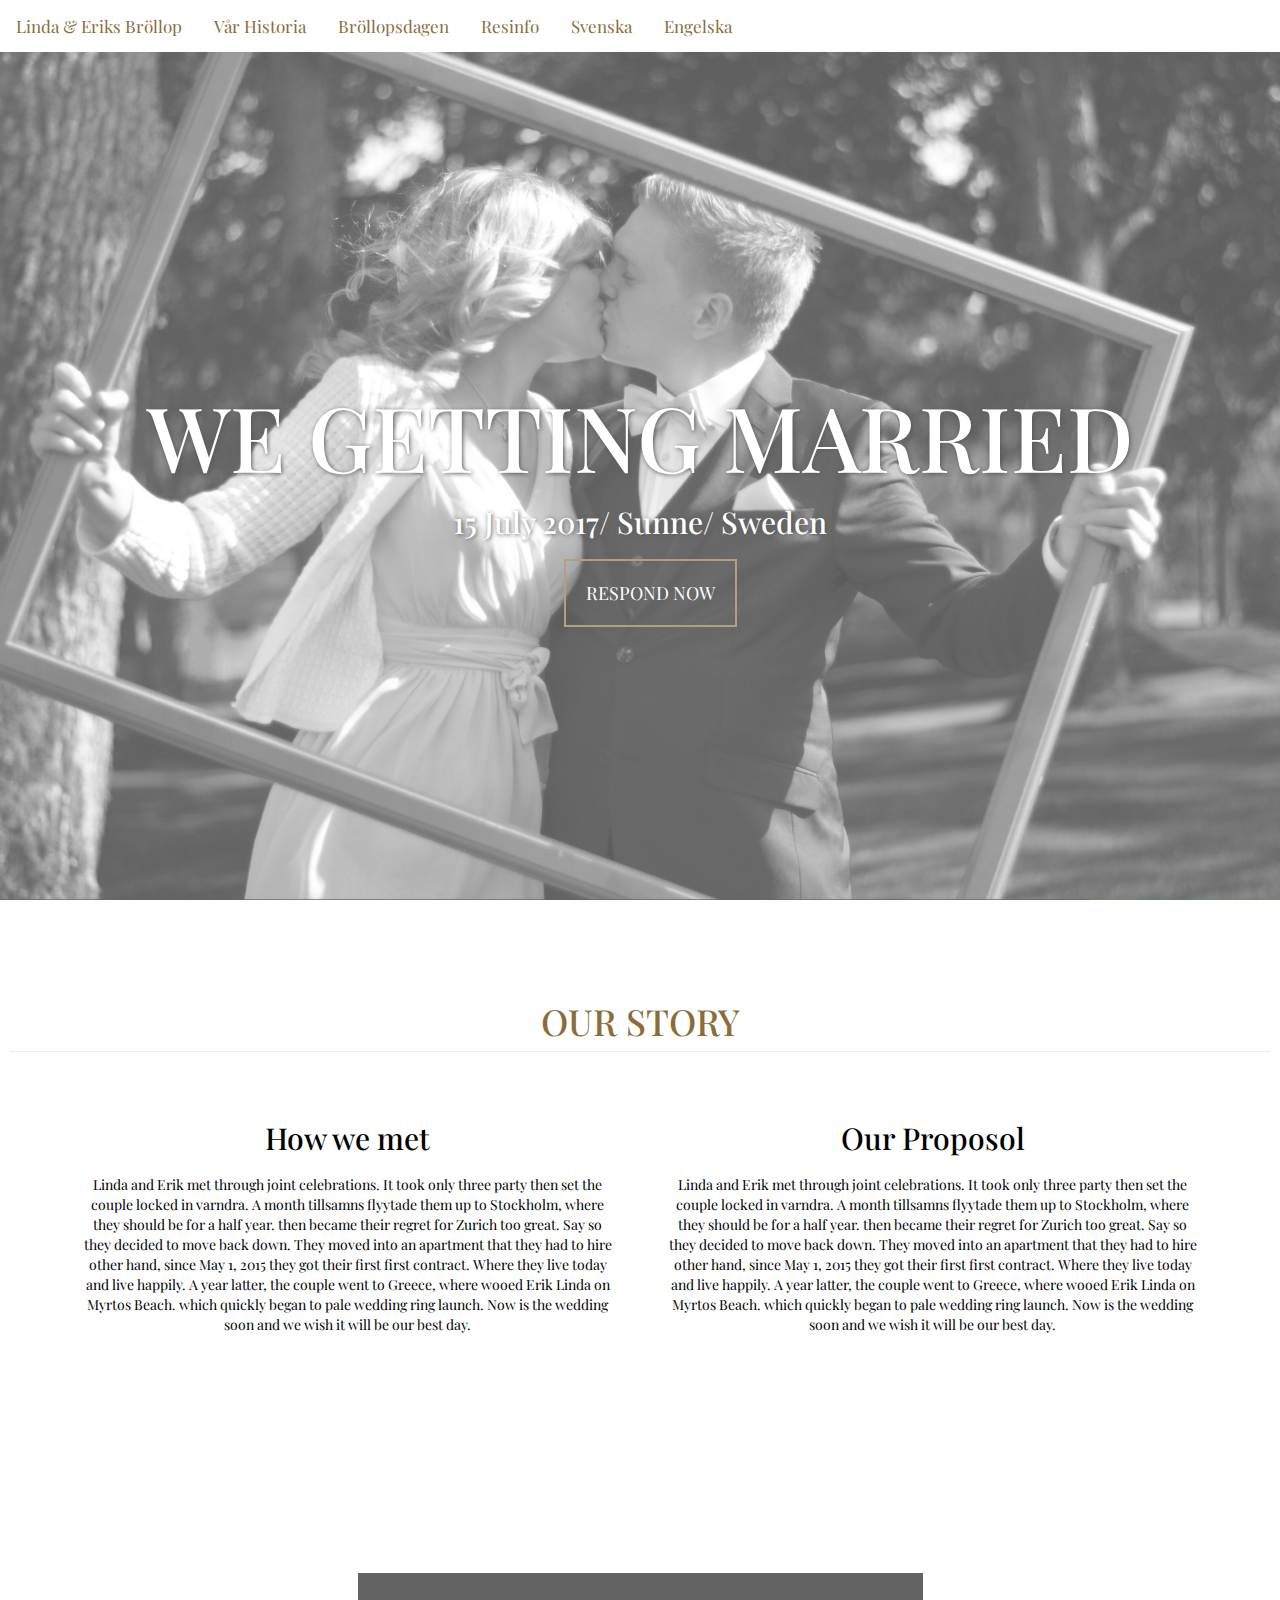
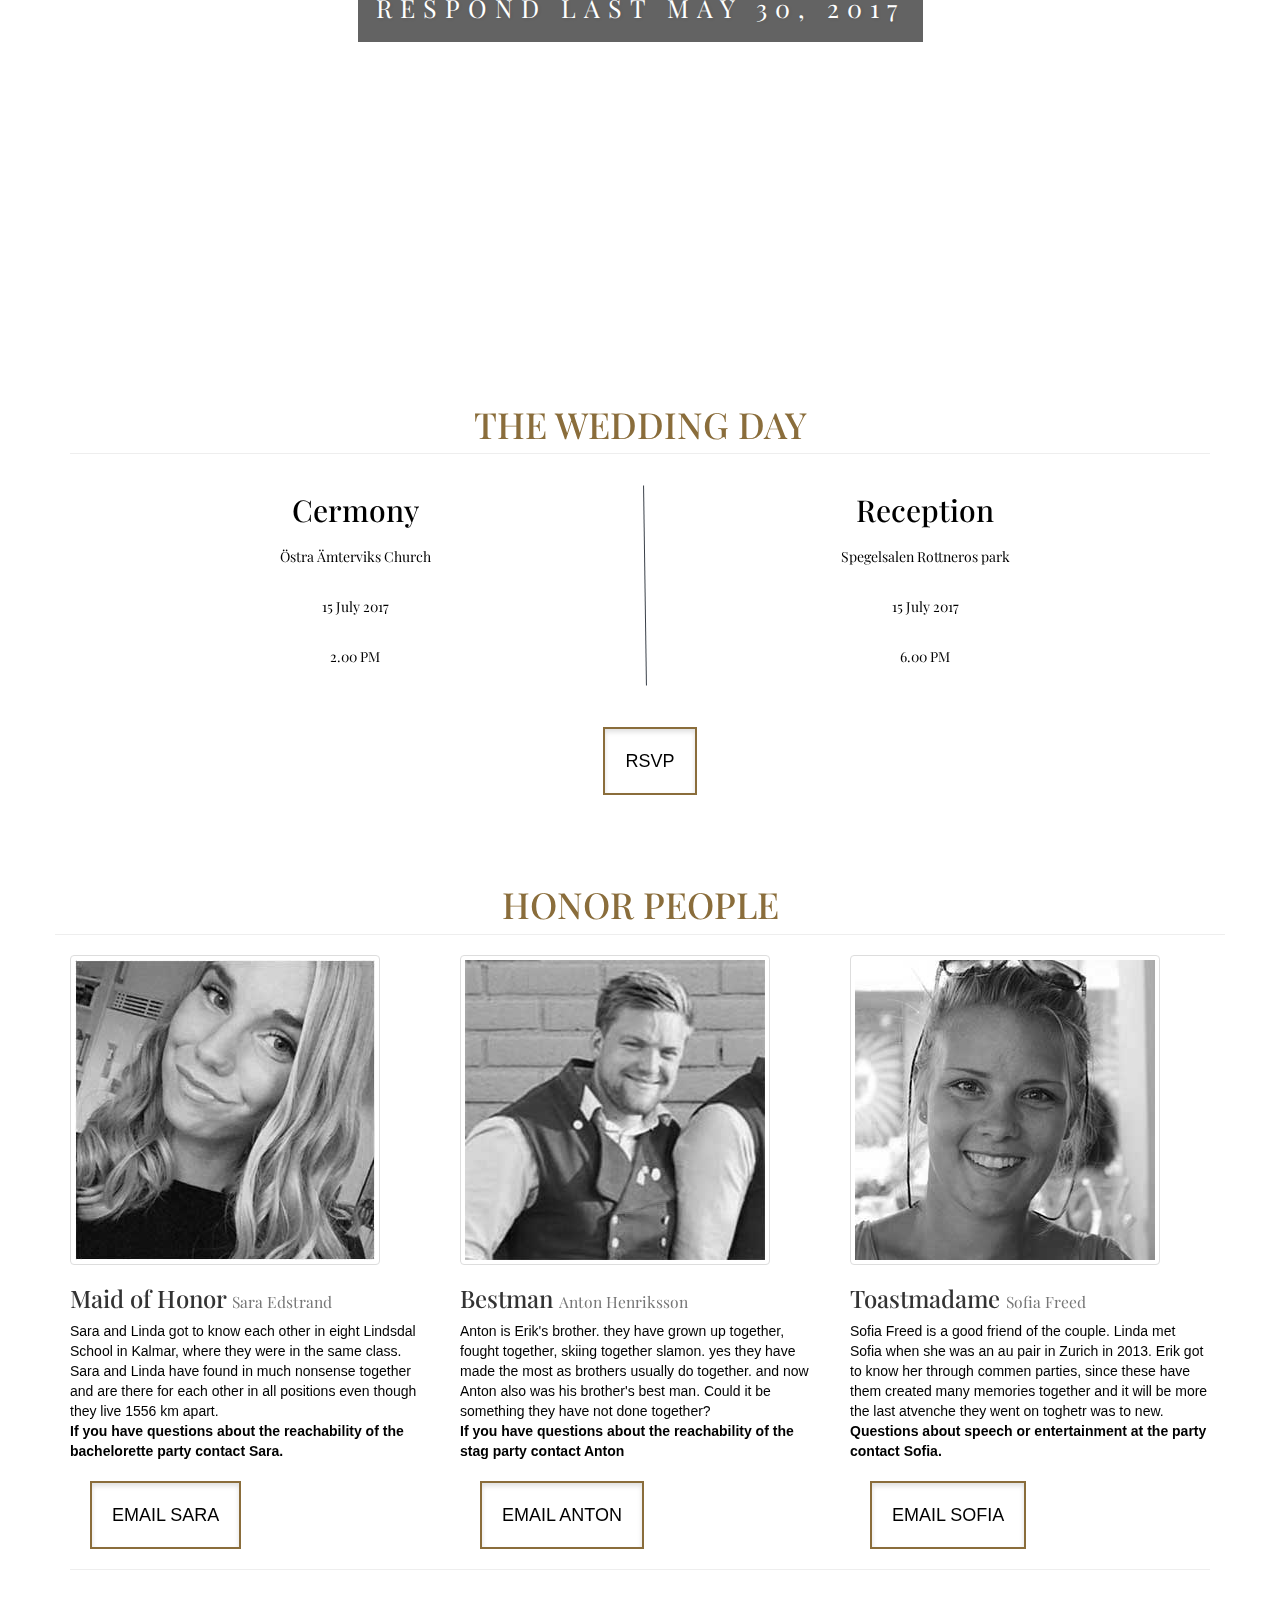
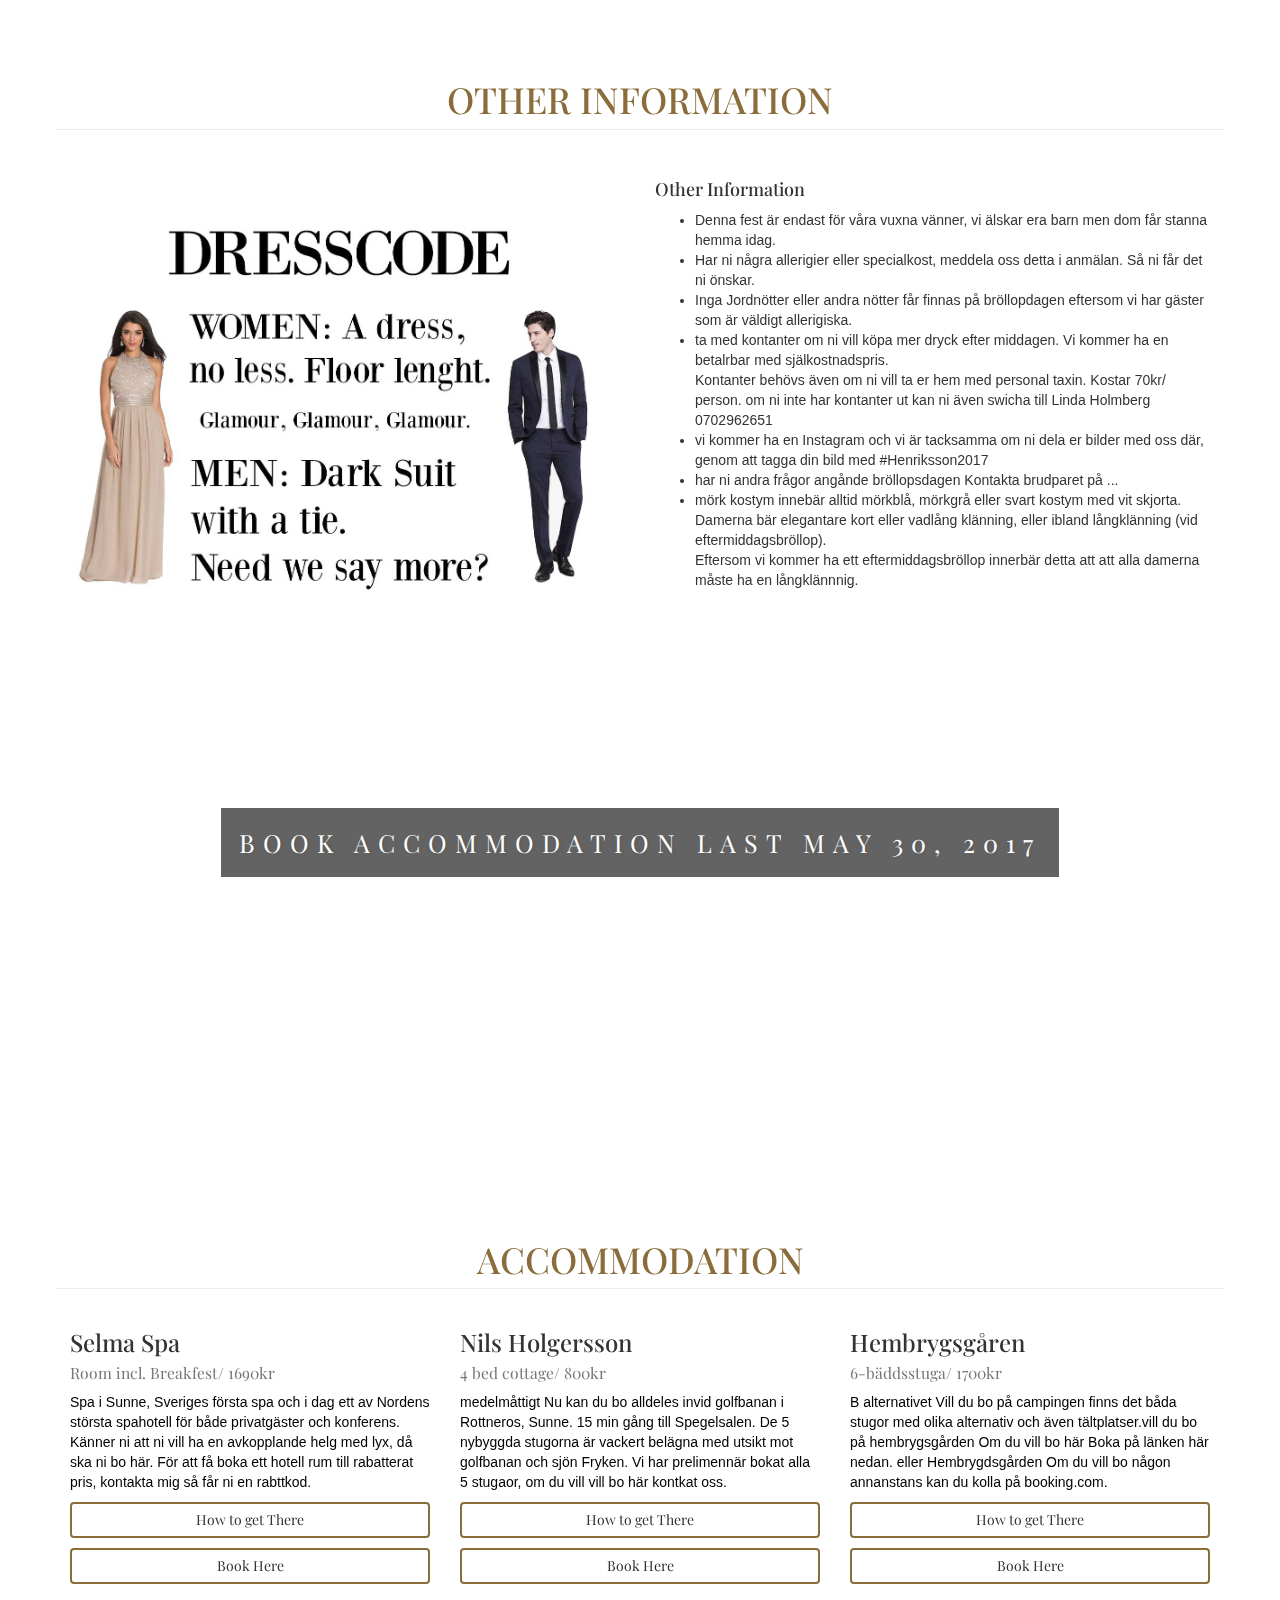
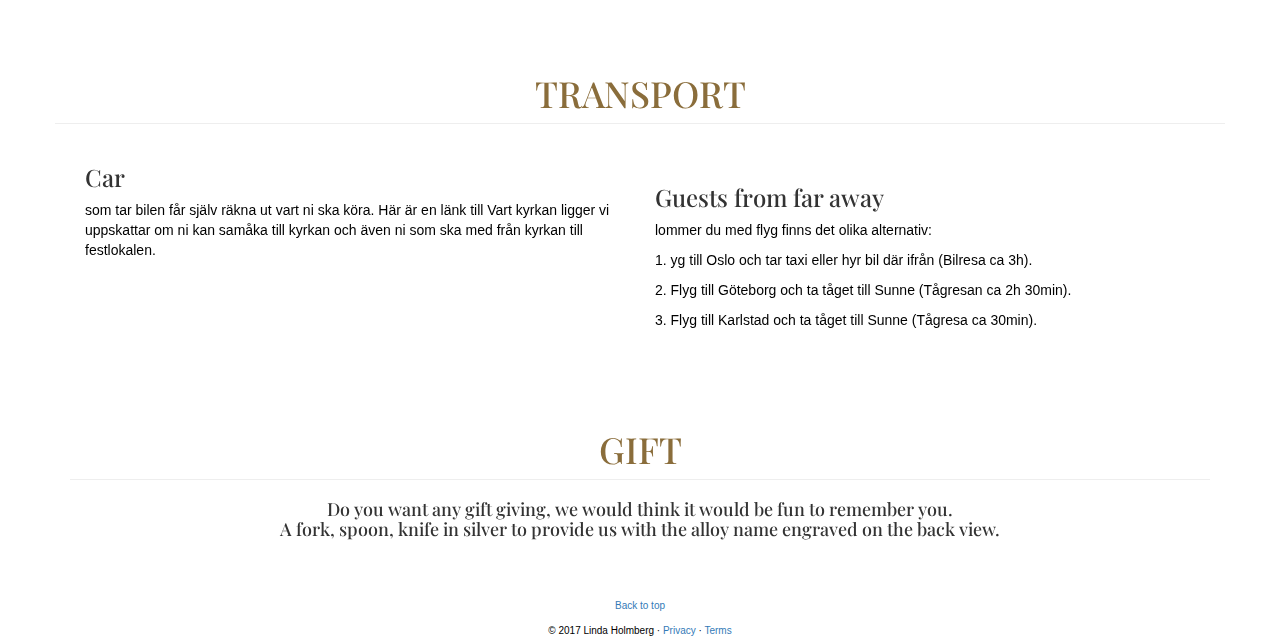
<file: index.html>
<!DOCTYPE html>
<html lang="en">
<head>
 <meta charset="utf-8" />
 <meta name="viewport" content="width=device-width; initial-scale=1; maximum-scale=1; user-scalable=no" />
 <title>Linda & Eriks Wedding 2017</title>
 <link rel="stylesheet" type="text/css" href="css/style.css">
 <link href='https://fonts.googleapis.com/css?family=Playfair+Display:400,700,900|Playfair+Display+SC' rel='stylesheet' type='text/css'>
 <link rel="stylesheet" href="http://maxcdn.bootstrapcdn.com/bootstrap/3.3.6/css/bootstrap.min.css">
</head>
<body>
  <ul class="topnav" id="myTopnav">
    <li><a class="active" href="#home">Linda & Eriks Bröllop</a></li>
    <li><a href="#about">Vår Historia</a></li>
    <li><a href="#thebigday">Bröllopsdagen</a></li>
    <li><a href="#travelinfo">Resinfo</a></li>
    <li class="icon">
      <a href="javascript:void(0);" style="font-size:15px;" onclick="myFunction()">☰</a>
    </li>
    <li><a href="#" onclick="i18n.changeLanguage('sv');">Svenska</a></li>
    <li><a href="#" onclick="i18n.changeLanguage('en');">Engelska</a></li>
  </ul>
  <div class="bgimg-1" id="home">
    <div class="caption">
      <h1 data-translatable class="head"> 
        <span>Vi gifter oss</span>
        <span>We getting married</span>
      </h1>
      <h3 data-translatable class="head">
        <span>15 Juli 2017/ Sunne/ Sverige</span>
        <span>15 July 2017/ Sunne/ Sweden</span>
      </h3>
      <a  href="https://goo.gl/forms/hxoavKqhSRmwze3A3">
        <button data-translatable type="button" class="btn btn-default btn-lg">
          <span>Svara nu</span>
          <span>Respond now</span>
        </button>
      </a>
    </div>
  </div>
  <section id="about">
    <h1 data-translatable class="page-header">
      <span>Vår historia</span>
      <span>Our Story</span>
    </h1>
    <div class="container">
      <div class="row">
        <div class="col-xs-12 col-sm-6">
          <h2 data-translatable>
            <span>Hur vi träffades</span>
            <span>How we met</span>
          </h2>
          <p data-translatable class="text">
            <span>Linda och Erik träffades via gemensamma fester. Det tog endast tre fest sedan satt paret fastlåsta i varndra. En månad tillsamns flyytade dom upp till Stockholm, där borde dom i ett halv år. sedan blev deras saknad efter Zurich allt för stor. så de bestämde säg att flytta ner igen. De flyttade in i en lägenhet som dom fick hyra i andra hand, sedan 1 maj 2015 fick dom sin först första hand kontrakt. Där bor dom än idag och lever lyckliga. Ett år sednare åkte paret till Grekland och där friade Erik till Linda på myrtos Beach. Snabbt där på började bröllopspaleringen dra igång. Nu är det bröllop snart och vi önskar att det kommer bli våran bästa dag.</span>
            <span>Linda and Erik met through joint celebrations. It took only three party then set the couple locked in varndra. A month tillsamns flyytade them up to Stockholm, where they should be for a half year. then became their regret for Zurich too great. Say so they decided to move back down. They moved into an apartment that they had to hire other hand, since May 1, 2015 they got their first first contract. Where they live today and live happily. A year latter, the couple went to Greece, where wooed Erik Linda on Myrtos Beach. which quickly began to pale wedding ring launch. Now is the wedding soon and we wish it will be our best day.</span></p>
          </div>
          <div class="col-xs-12 col-sm-6">
            <h2 data-translatable> 
              <span>Frieriet</span>
              <span>Our Proposol</span>
            </h2>
            <p data-translatable class="text">
              <span>Linda och Erik träffades via gemensamma fester. Det tog endast tre fest sedan satt paret fastlåsta i varndra. En månad tillsamns flyytade dom upp till Stockholm, där borde dom i ett halv år. sedan blev deras saknad efter Zurich allt för stor. så de bestämde säg att flytta ner igen. De flyttade in i en lägenhet som dom fick hyra i andra hand, sedan 1 maj 2015 fick dom sin först första hand kontrakt. Där bor dom än idag och lever lyckliga. Ett år sednare åkte paret till Grekland och där friade Erik till Linda på Myrtos Beach. snabbt där på började bröllopspaleringen dra igång. Nu är det bröllop snart och vi önskar att det kommer bli våran bästa dag.</span>
              <span>Linda and Erik met through joint celebrations. It took only three party then set the couple locked in varndra. A month tillsamns flyytade them up to Stockholm, where they should be for a half year. then became their regret for Zurich too great. Say so they decided to move back down. They moved into an apartment that they had to hire other hand, since May 1, 2015 they got their first first contract. Where they live today and live happily. A year latter, the couple went to Greece, where wooed Erik Linda on Myrtos Beach. which quickly began to pale wedding ring launch. Now is the wedding soon and we wish it will be our best day.</span>
            </p>
          </div>
        </div>
      </div>
    </section>
  </section>
  <div class="bgimg-2">
    <div data-translatable class="caption" >
    <span class="border">Anmäl er senast 30 Maj 2017</span>
    <span class="border">Respond last May 30, 2017</span>
  </div>
  </div>
  <section id="thebigday">
    <div class="container">
      <div class="row">
        <div class="col-lg-12">
          <h1 data-translatable class="page-header">
            <span>Bröllopsdagen</span>
            <span>The Wedding day</span>
          </h1>
          <div class="col-xs-12 col-sm-6">
            <h2 data-translatable>
              <span>Vigsel</span>
              <span>Cermony</span>
            </h2>
            <p data-translatable class="center">
              <span>Östra Ämterviks Kyrka</span>
              <span>Östra Ämterviks Church</span>
            </p>
            <p data-translatable class="center">
              <span>15 Juli 2017</span>
              <span>15 July 2017</span>
            </p>
            <p data-translatable class="center">
              <span>14:00</span>
              <span>2.00 PM</span>
            </p>
          </div>
          <div class="line"></div>
          <div class="col-xs-12 col-sm-6">
            <h2 data-translatable>
              <span>Reception</span>
              <span>Reception</span>
            </h2>
            <p data-translatable class="center">
              <span>Spegelsalen Rottneros park</span>
              <span>Spegelsalen Rottneros park</span>
            </p>
            <p data-translatable class="center">
              <span>15 Juli 2017</span>
              <span>15 July 2017</span>
            </p>
            <p data-translatable class="center">
              <span>18:00</span>
              <span>6.00 PM</span>
            </p>
          </div>
        </div>
      </div>
      <div class="button">
        <a href="#" class="btn btn-default btn-lg active" role="button" data-translatable >
          <span>OSA</span>
          <span>RSVP</span>
        </a>
      </div>
    </div>   
    <div class="container">
      <div class="row">
        <h1 data-translatable class="page-header">
          <span>Hederspersoner</span>
          <span>Honor people</span>
        </h1>
        <div class="col-lg-4">
          <img class="img-thumbnail img-responsive img-center" src="img/sara.jpg" alt="Sara Edstrand">
          <h3 data-translatable>
            <span>Brudtärna <small>Sara Edstrand</small></span>
            <span>Maid of Honor   <small>Sara Edstrand</small></span>
          
          </h3>
          <p data-translatable>
            <span>Sara och Linda lärde känna varandra i åtta på Lindsdalskolan i Kalmar, där de gick i samma klass. Sara och Linda har hittat på mycket tokigheter tillsammans och finns för varandra i alla lägen även fast de bor 1556 km ifrån varandra. <br><b>Om du har frågor angånde möhippan kontakta Sara.</b></span>
            <span>Sara and Linda got to know each other in eight Lindsdal School in Kalmar, where they were in the same class. Sara and Linda have found in much nonsense together and are there for each other in all positions even though they live 1556 km apart. <br> <b> If you have questions about the reachability of the bachelorette party contact Sara.</b></span>
          </p>
          <a  data-translatable href="mailto:webmaster@example.com" class="btn btn-default btn-lg active" role="button">
            <span>Maila Sara</span>
            <span>Email Sara</span>
          </a>
        </div>
        <div class="col-lg-4">
          <img class="img-thumbnail img-responsive img-center" src="img/anton.jpg" alt="Anton Henriksson">
          <h3 data-translatable>
            <span>Marskalk <small>Anton Henriksson</small></span>
            <span>Bestman <small>Anton Henriksson</small></span>
            
          </h3>
          <p data-translatable> 
            <span>Anton är Eriks bror. dom har växt upp ihop, bråkat ihop, åkt slamon ihop. ja dom har gjorde det mesta som bröder brukar göra tillsammans. och nu ska anton även var sin brors bestman. Kan det vara något dom inte har gjort ihop?<br><b> Har du fråger angånde Svensexan, kontakta Anton.</b></span>
            <span> Anton is Erik's brother. they have grown up together, fought together, skiing together slamon. yes they have made the most as brothers usually do together. and now Anton also was his brother's best man. Could it be something they have not done together?<br><b>If you have questions about the reachability of the stag party contact Anton</b></span>
          </p>
          <a data-translatable href="mailto:webmaster@example.com" class="btn btn-default btn-lg active" role="button"> 
            <span>Maila Anton</span>
            <span>Email Anton</span>
          </a>
        </div>
        <div class="col-lg-4">
          <img class="img-thumbnail img-responsive img-center" src="img/sofia.jpg" alt="Sofia Freed">
          <h3>Toastmadame
            <small>Sofia Freed</small>
          </h3>
          <p data-translatable>
            <span>Sofia Freed är en bra vän till brudparet. Linda lärde känna Sofia när hon var aupair i Zürich 2013. Erik lärde känna henne via gemensamma fester, Sedan dessa har det skapats många minnen ihop. <br> <b>Har du frågor angånde tal eller underhållning på festen kontakta Sofia.</b></span>
            <span>Sofia Freed is a good friend of the couple. Linda met Sofia when she was an au pair in Zurich in 2013. Erik got to know her through commen parties, since these have them created many memories together and it will be more the last atvenche they went on toghetr was to new.<br> <b>Questions about speech or entertainment at the party contact Sofia.</b></span>
          </p>
          <a data-translatable href="mailto:webmaster@example.com" class="btn btn-default btn-lg active" role="button"> 
            <span>Maila Sofia</span>
            <span>Email Sofia</span>
          </a>
        </div>
      </div>
      <hr>
    </div>
  </div>
  <div class="container">
   <div class="row">
     <h1 data-translatable class="page-header">
       <span>Övrig information</span>
       <span>Other Information</span>
     </h1>
     <div class="col-lg-6">
       <img class="img-rounded img-responsive img-center" src="img/blacktie.jpg" alt="dresscode">
     </div>
     <div class="col-lg-6">
       <h4 data-translatable> 
         <span>Övrig Information</span>
         <span>Other Information</span>
       </h4>
       <ul>
       <li data-translatable>
         <span>Denna fest är endast för våra vuxna vänner, vi älskar era barn men dom får stanna hemma idag.</span>
         <span>Denna fest är endast för våra vuxna vänner, vi älskar era barn men dom får stanna hemma idag.</span>
       </li>
       <li data-translatable> <span>Har ni några allerigier eller specialkost, meddela oss detta i anmälan. Så ni får det ni önskar.</span>
         <span>Har ni några allerigier eller specialkost, meddela oss detta i anmälan. Så ni får det ni önskar.</span>
       </li>
       <li data-translatable> 
         <span>Inga Jordnötter eller andra nötter får finnas på bröllopdagen eftersom vi har gäster som är väldigt allerigiska.</span>
         <span>Inga Jordnötter eller andra nötter får finnas på bröllopdagen eftersom vi har gäster som är väldigt allerigiska.</span>
       </li>
       <li data-translatable>
        <span>Ta med kontanter om ni vill köpa mer dryck efter middagen. Vi kommer ha en betalrbar med själkostnadspris. <br> Kontanter behövs även om ni vill ta er hem med personal taxin. Kostar 70kr/ person.
          om ni inte har kontanter ut kan ni även swicha till Linda Holmberg 0702962651
        </span>
        <span>ta med kontanter om ni vill köpa mer dryck efter middagen. Vi kommer ha en betalrbar med själkostnadspris. <br> Kontanter behövs även om ni vill ta er hem med personal taxin. Kostar 70kr/ person.
          om ni inte har kontanter ut kan ni även swicha till Linda Holmberg 0702962651</span>
        </li>
        <li data-translatable>
          <span>Vi kommer ha en Instagram och vi är tacksamma om ni dela er bilder med oss där, genom att tagga din bild med #Henriksson2017</span>
          <span>vi kommer ha en Instagram och vi är tacksamma om ni dela er bilder med oss där, genom att tagga din bild med #Henriksson2017</span>
        </li>
        <li data-translatable>
         <span>Har ni andra frågor angånde bröllopsdagen Kontakta brudparet på ...</span>
         <span>har ni andra frågor angånde bröllopsdagen Kontakta brudparet på ...</span>
       </li>
       <li data-translatable> 
         <span>Mörk kostym innebär alltid mörkblå, mörkgrå eller svart kostym med vit skjorta.<br>Damerna bär elegantare kort eller vadlång klänning, eller ibland långklänning (vid eftermiddagsbröllop).<br>Eftersom vi kommer ha ett eftermiddagsbröllop innerbär detta att att alla damerna måste ha en långklännnig.</span>
         <span>mörk kostym innebär alltid mörkblå, mörkgrå eller svart kostym med vit skjorta.<br>Damerna bär elegantare kort eller vadlång klänning, eller ibland långklänning (vid eftermiddagsbröllop).<br>Eftersom vi kommer ha ett eftermiddagsbröllop innerbär detta att att alla damerna måste ha en långklännnig.
         </span>
         </li>
       </ul>
     </div>
   </div>
 </div>
</section>
<div class="bgimg-3">
  <div data-translatable class="caption" >
    <span class="border">Boka boende senast 30 Maj 2017</span>
    <span class="border">Book accommodation last May 30, 2017</span>
  </div>
</div>
<section id="travelinfo">
  <div class="container">
    <div class="row">
      <h1 data-translatable class="page-header">
        <span>Boende</span>
        <span>Accommodation</span>
      </h1>
      <div class="col-sm-4">
        <h3>Selma Spa
          <br><small data-translatable>
          <span>Rum inkl. frukost/ 1690kr</span>
          <span>Room incl. Breakfest/ 1690kr</span>
        </small>
      </h3>
      <p data-translatable>
        <span>Selma Spa i Sunne, Sveriges första spa och i dag ett av Nordens största spahotell för både privatgäster och konferens. Känner ni att ni vill ha en avkopplande helg med lyx, då ska ni bo här. För att få boka ett hotell rum till rabatterat pris, kontakta mig så får ni en rabttkod.</span>
        <span> Spa i Sunne, Sveriges första spa och i dag ett av Nordens största spahotell för både privatgäster och konferens. Känner ni att ni vill ha en avkopplande helg med lyx, då ska ni bo här. För att få boka ett hotell rum till rabatterat pris, kontakta mig så får ni en rabttkod.</span>
      </p>
      <button data-translatable type="button" class="btn btn-default btn-md btn-block"> 
        <span>Hitta Hit</span>
        <span>How to get There</span>
      </button>
      <button data-translatable type="button" class="btn btn-default btn-md btn-block">
        <span>Boka här</span>
        <span>Book Here</span>
      </button>
    </div>
    <div class="col-sm-4">
      <h3>Nils Holgersson
        <br><small data-translatable>
        <span>4-bäddsstuga/ 800kr</span>
        <span>4 bed cottage/ 800kr</span>
      </small>
    </h3>
    <p data-translatable> 
      <span>Medelmåttigt Nu kan du bo alldeles invid golfbanan i Rottneros, Sunne. 15 min gång till Spegelsalen. De 5 nybyggda stugorna är vackert belägna med utsikt mot golfbanan och sjön Fryken. Vi har prelimennär bokat alla 5 stugaor, om du vill vill bo här kontkat oss.</span>
      <span>medelmåttigt Nu kan du bo alldeles invid golfbanan i Rottneros, Sunne. 15 min gång till Spegelsalen. De 5 nybyggda stugorna är vackert belägna med utsikt mot golfbanan och sjön Fryken. Vi har prelimennär bokat alla 5 stugaor, om du vill vill bo här kontkat oss.</span>
    </p>
    <button data-translatable type="button" class="btn btn-default btn-md btn-block"> 
      <span>Hitta Hit</span>
      <span>How to get There</span>
    </button>
    <button data-translatable type="button" class="btn btn-default btn-md btn-block">
      <span>Boka här</span>
      <span>Book Here</span>
    </button>
  </div>
  <div class="col-sm-4">
    <h3>Hembrygsgåren 
      <br><small >6-bäddsstuga/ 1700kr</small>
    </h3>
    <p data-translatable>
      <span>Budget  alternativet Vill du bo på campingen finns det båda stugor med olika alternativ och även tältplatser.vill du bo på hembrygsgården  Om du vill bo här Boka på länken här nedan. eller Hembrygdsgården Om du vill bo någon annanstans kan du kolla på booking.com.</span>
      <span>B alternativet Vill du bo på campingen finns det båda stugor med olika alternativ och även tältplatser.vill du bo på hembrygsgården  Om du vill bo här Boka på länken här nedan. eller Hembrygdsgården Om du vill bo någon annanstans kan du kolla på booking.com.</span>
    </p>
    <button data-translatable type="button" class="btn btn-default btn-md btn-block">
      <span>Hitta Hit</span>
      <span>How to get There</span>
    </button>
    <button data-translatable type="button" class="btn btn-default btn-md btn-block">
      <span>Boka här</span>
      <span>Book Here</span>
    </button>
  </div>
  <hr>
</div>
</div>
<div class="container">
 <div class="row">
  <h1 data-translatable class="page-header">
    <span>TRANSPORT</span>
    <span>Transport</span>
  </h1>
</div>
<div class="col-md-6">
  <h3 data-translatable> 
    <span>Bil</span>
    <span>Car</span>
  </h3>
  <p data-translatable>
    <span>Ni som tar bilen får själv räkna ut vart ni ska köra. Här är en länk till Vart kyrkan ligger vi uppskattar om ni kan samåka till kyrkan och även ni som ska med från kyrkan till festlokalen.</span>
    <span> som tar bilen får själv räkna ut vart ni ska köra. Här är en länk till Vart kyrkan ligger vi uppskattar om ni kan samåka till kyrkan och även ni som ska med från kyrkan till festlokalen.</span>
  </p>
</div>
<br>
<div class="col-md-6">
 <h3 data-translatable>
   <span>Långväga gäster</span>
   <span>Guests from far away</span>
 </h3>
 <p data-translatable>
   <span>Kommer du med flyg finns det olika alternativ:</span>
   <span>lommer du med flyg finns det olika alternativ:</span>
 </p>
 <p data-translatable>
   <span>1. Flyg till Oslo och tar taxi eller hyr bil där ifrån (Bilresa ca 3h).</span>
   <span>1. yg till Oslo och tar taxi eller hyr bil där ifrån (Bilresa ca 3h).</span>
 </p>
 <p data-translatable>
   <span>2. Flyg till Göteborg och ta tåget till Sunne (Tågresan ca 2h 30min).</span>
   <span>2. Flyg till Göteborg och ta tåget till Sunne (Tågresan ca 2h 30min).</span>
 </p>
 <p data-translatable>
   <span>3. Flyg till Karlstad och ta tåget till Sunne (Tågresa ca 30min).</span>
   <span>3. Flyg till Karlstad och ta tåget till Sunne (Tågresa ca 30min).</span>
 </p>
</div>
</section>
<section>
  <div class="container">
    <div class="row">
      <div class="col-lg-12">
        <h1 data-translatable class="page-header">
          <span>Gåva</span>
          <span>Gift</span>
        </h1>
        <h4 data-translatable class="text-center">
          <span>Vill ni någon gåva ge,
            skulle vi tycka det vore kul att minnas er.<br>
            En gaffel, sked, kniv i silver till oss ge med erat namn ingraverat på baksidan se.</span>
            <span>
              Do you want any gift giving,
              we would think it would be fun to remember you. <br>
              A fork, spoon, knife in silver to provide us with the alloy name engraved on the back view.</span>
            </h4>
          </div>
        </div>
      </div>
    </div>
  </section>
  <footer>
    <p class="float-right"><a href="#">Back to top</a></p>
    <p>&copy; 2017 Linda Holmberg &middot; <a href="#">Privacy</a> &middot; <a href="#">Terms</a></p>
  </footer>
</div><!-- /.container -->
<script src="https://ajax.googleapis.com/ajax/libs/jquery/1.12.4/jquery.min.js"></script>
<script src="http://maxcdn.bootstrapcdn.com/bootstrap/3.3.6/js/bootstrap.min.js"></script>
<script src="js/dom-i18n.min.js"></script>
<script>
  var i18n = window.domI18n({
    languages: ['sv', 'en']
  });
</script>
<script>
  function myFunction() {
    var x = document.getElementById("myTopnav");
    if (x.className === "topnav") {
      x.className += " responsive";
    } else {
      x.className = "topnav";
    }
  }
</script>
</body>

</html>
</file>
<file: css/style.css>
body, html {
  height: 100%;
  margin: 0 auto;
}

.img-responsive{
  padding-top: 50px;
  margin: 0 auto;
}

a{
  color: black;
}

#about{
  color: #777;
  background-color:white;
  padding:10px;
  text-align:center;
  text-align: justify;
}
a.btn.btn-default.btn-lg.active{
    background-color: transparent;
    border: 2px solid #8a6d3b;
    border-radius: 0px;
    color: #000;
    height: auto;
    margin: 10px 0px 0px 20px;
    padding: 20px;
    text-align: center;
    text-transform: uppercase;
    width: auto;
}
a.btn.btn-default.btn-lg.active:hover{
  background-color: #8a6d3b;
  color:white;
}

button.btn.btn-default.btn-md.btn-block{
 font-family: 'Playfair Display', serif;
 background-color: white;
 border: 2px solid  #8a6d3b;
 margin-top: 10px;
}
button.btn.btn-default.btn-md.btn-block:hover{
  background-color: #8a6d3b;
  color:white;
}

button:hover{
  background-color: #8a6d3b;
  color:white;
}
button.btn.btn-default.btn-lg{
  background-color: transparent;
  border: 2px solid #8a6d3b;
  border-radius: 0px;
  color: #fff; 
  height: auto;
  margin: 10px 0px 0px 20px;
  padding: 20px; 
  text-align: center;
  text-transform: uppercase;
  width: auto;
}
button.btn.btn-default.btn-lg:hover{
  background-color:#8a6d3b ;
  color:white;
}

.bgimg-1, .bgimg-2, .bgimg-3 {
  position: relative;
  opacity: 0.65;
  background-attachment: fixed;
  background-position: center;
  background-repeat: no-repeat;
  background-size: cover;

}
.bgimg-1 {
  background-image: url("../img/img_parallax.jpg");
  min-height: 100%;
}

.bgimg-2 {
  background-image: url("../img/img_parallax1.jpg");
  min-height: 500px;
}

.bgimg-3 {
  background-image: url("../img/img_parallax2.jpg");
  min-height: 500px;
}

.caption {
  position: absolute;
  left: 0;
  top: 50%;
  width: 100%;
  text-align: center;
  color: #000;
}
.caption{
  font-family: 'Playfair Display', serif;
  color: white;
  left: 0;
  position: absolute;
  text-shadow: 1px 1px 4px #000;
  text-align: center;
  top: 35%;
  width: 100%;
}
.caption .border {
  color: white;
  font-weight: lighter;
  letter-spacing: 3px;
  margin: 0px;
  padding: 0px; 
  text-align: center;
  text-shadow: 1px 1px 4px #000;
}

.caption span.border {
  background-color: #111;
  color: #fff;
  font-family: 'Playfair Display', serif;
  font-size: 25px;
  letter-spacing: 8px;
  text-transform: uppercase;
  padding: 18px;
}
.col-lg-6{
  padding-top: 20px;
}
.col-sm-6.cermony{
  float: left;
  text-align: center;
}
.col-sm-6.recaption{
  float: left;
  text-align: center;
}
div.container{
  margin-bottom: 50px;
  margin-top: 50px;
}
div .border{
  color: white;
  text-shadow: 1px 1px 4px #000;
}
div#about.featurette{
  margin-bottom: 50px;
}
.featurette-divider {
  margin: 80px 0;
}
.featurette {
  overflow: hidden;
}
.featurette-image.pull-left {
  margin-right: 40px;
}
.featurette-image.pull-right {
  margin-left: 40px;
}
.featurette-heading {
  font-size: 50px;
}
footer {
  margin: 10px 0;
}
footer p{
  font-size: 10px;
  text-align: center;
}
div.button{
  text-align: center;
  padding-top: 30px;
}
div h2 {
  color: #000;
  font-family: 'Playfair Display', serif;
  text-align: center;
}
div h3{
 font-family: 'Playfair Display', serif;
}
div h4{
 font-family: 'Playfair Display', serif;
}
h1.head span{
  font-size: 90px;
  text-transform: uppercase;
}
h3.head span{
  font-size: 30px;
}
img.about{
  height: 300px;
  margin: -40px auto 10px;
  width: 300px;
}
.line{
  border-bottom: 0.5px solid rgba(58, 64, 73, 1);
  left: 490px;
  position: absolute;
  transform: rotate(89.1682deg) translateZ(0px);
  top: 220px;
  width: 200px;
}
p{
  margin-bottom: 10px;
  color: #000;
}
p.center{
  font-family: 'Playfair Display', serif;
  text-align: center;
  padding: 10px;
  line-height: inherit;
}
p.text{
  font-family: 'Playfair Display', serif;
  text-align: center;
  padding: 10px;
  line-height: inherit;
}
.page-header{
  color: #8a6d3b;
  font-family: 'Playfair Display', serif;
  margin-top: 10px;
  margin:-60px auto 100px;
  text-align: center;
  text-transform: uppercase;
}
.row {
  margin-left: -15px;
  margin-right: -15px;
}
section {
  background: rgba(255, 255, 255, 0.96);
  position: relative;
  width: 100%;
  z-index: 3;
  -webkit-backface-visibility: hidden;
}

.social-icons{
  color:white;
  font-size: 16px;
  line-height: 2;
  padding: 20px; 
  text-shadow: 1px 1px 4px #000;
}
/* NAVBAR */
ul.topnav {
  list-style-type: none;
  margin: 0;
  padding: 0;
  overflow: hidden;
  background-color: #fff;
}

ul.topnav li {float: left;}

ul.topnav li a {
  font-family: 'Playfair Display', serif;
  display: inline-block;
  color: #8a6d3b;
  text-align: center;
  padding: 14px 16px;
  text-decoration: none;
  transition: 0.3s;
  font-size: 17px;
}

ul.topnav li a:hover {
  background-color: none;
}

ul.topnav li.icon {
  display: none;
}
@media screen and (max-width: 1024px) {
 .col-lg-4{
  text-align: center;
}
.line{
  border-bottom: 0.5px solid rgba(58, 64, 73, 1);
  left: 380px;
  position: absolute;
  transform: rotate(89.1682deg) translateZ(0px);
  top: 190px;
  width: 180px;
}
}

@media screen and (max-width: 768px) {
  body{
    overflow-x: hidden;
  }
  .col-lg-4{
    text-align: center;
  }
  .line{
    border-bottom: 0.5px solid rgba(58, 64, 73, 1);
    left: 272px;
    position: absolute;
    transform: rotate(89.1682deg) translateZ(0px);
    top: 190px;
    width: 180p
  }
}
@media screen and (max-width:680px) {
  ul.topnav li:not(:first-child) {display: none;}
  ul.topnav li.icon {
    float: right;
    display: inline-block;
  }
}

@media screen and (max-width:680px) {
  ul.topnav.responsive {position: relative;}
  ul.topnav.responsive li.icon {
    position: absolute;
    right: 0;
    top: 0;
  }
  ul.topnav.responsive li {
    float: none;
    display: inline;
  }
  ul.topnav.responsive li a {
    display: block;
    text-align: left;
  }
}

@media (max-width: 414px) {
  body{
    overflow-x: hidden;
  }
  .caption span.border{
    font-size: 30px;
    left: 5px;
    letter-spacing: 3px;
    padding: 3px;
    position: absolute;
    top: 50px auto;
  }
  .col-lg-4{
    text-align: center;
  }
  .line{
    display: none;
  }
  
  h1.head span{
    font-size: inherit;
  }
  h3.head span{
    font-size: inherit;
  }
  p{
    font-size: initial;
  }
  p.text{
    text-align: inherit;
    padding: 0px;
  }

}
</file>
